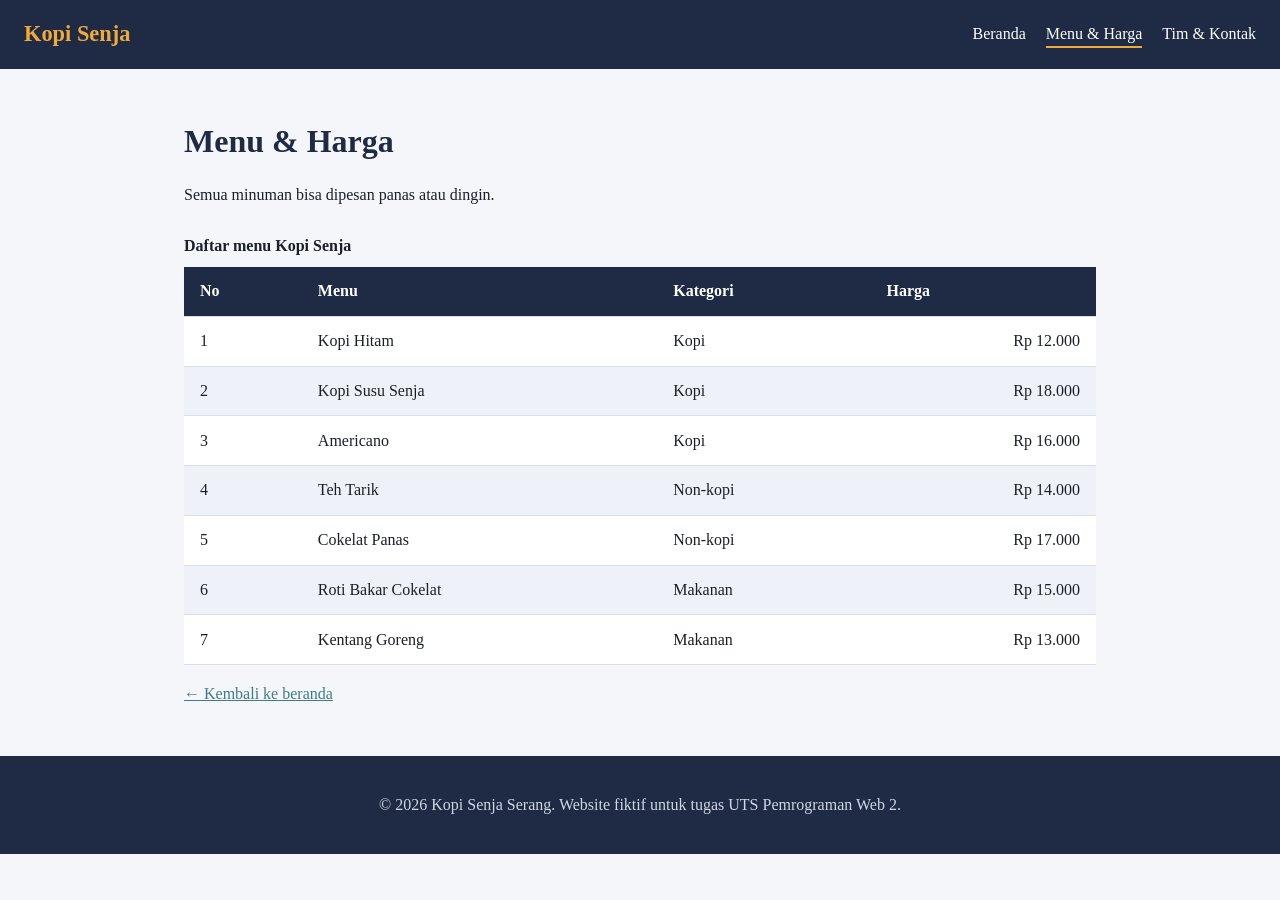
<file: menu.html>
<!DOCTYPE html>
<html lang="id">
<head>
<meta charset="UTF-8">
<meta name="viewport" content="width=device-width, initial-scale=1">
<title>Menu & Harga | Kopi Senja Serang</title>
<link rel="stylesheet" href="style.css">
</head>
<body>
<header>
  <a class="logo" href="index.html">Kopi Senja</a>
  <nav aria-label="Menu utama">
    <ul>
      <li><a href="index.html">Beranda</a></li>
      <li><a href="menu.html" class="aktif">Menu &amp; Harga</a></li>
      <li><a href="tim.html">Tim &amp; Kontak</a></li>
    </ul>
  </nav>
</header>
<main>
  <h1>Menu &amp; Harga</h1>
  <p>Semua minuman bisa dipesan panas atau dingin.</p>
  <div class="bungkus-tabel">
    <table>
      <caption>Daftar menu Kopi Senja</caption>
      <thead>
        <tr><th>No</th><th>Menu</th><th>Kategori</th><th>Harga</th></tr>
      </thead>
      <tbody>
        <tr><td>1</td><td>Kopi Hitam</td><td>Kopi</td><td class="harga">Rp 12.000</td></tr>
        <tr><td>2</td><td>Kopi Susu Senja</td><td>Kopi</td><td class="harga">Rp 18.000</td></tr>
        <tr><td>3</td><td>Americano</td><td>Kopi</td><td class="harga">Rp 16.000</td></tr>
        <tr><td>4</td><td>Teh Tarik</td><td>Non-kopi</td><td class="harga">Rp 14.000</td></tr>
        <tr><td>5</td><td>Cokelat Panas</td><td>Non-kopi</td><td class="harga">Rp 17.000</td></tr>
        <tr><td>6</td><td>Roti Bakar Cokelat</td><td>Makanan</td><td class="harga">Rp 15.000</td></tr>
        <tr><td>7</td><td>Kentang Goreng</td><td>Makanan</td><td class="harga">Rp 13.000</td></tr>
      </tbody>
    </table>
  </div>
  <p><a href="index.html">&larr; Kembali ke beranda</a></p>
</main>
<footer><p>&copy; 2026 Kopi Senja Serang. Website fiktif untuk tugas UTS Pemrograman Web 2.</p></footer>
</body>
</html>
</file>
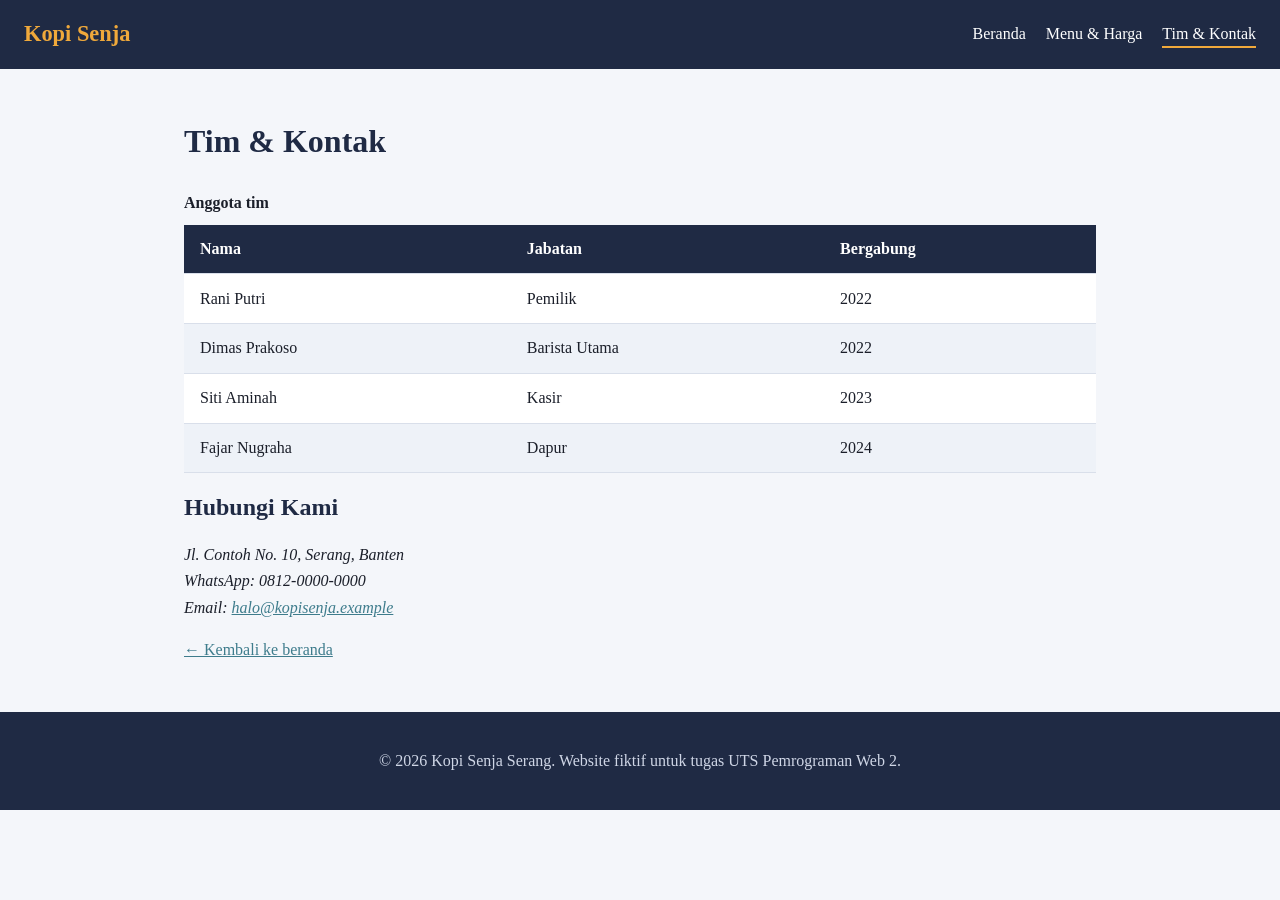
<file: tim.html>
<!DOCTYPE html>
<html lang="id">
<head>
<meta charset="UTF-8">
<meta name="viewport" content="width=device-width, initial-scale=1">
<title>Tim & Kontak | Kopi Senja Serang</title>
<link rel="stylesheet" href="style.css">
</head>
<body>
<header>
  <a class="logo" href="index.html">Kopi Senja</a>
  <nav aria-label="Menu utama">
    <ul>
      <li><a href="index.html">Beranda</a></li>
      <li><a href="menu.html">Menu &amp; Harga</a></li>
      <li><a href="tim.html" class="aktif">Tim &amp; Kontak</a></li>
    </ul>
  </nav>
</header>
<main>
  <h1>Tim &amp; Kontak</h1>
  <div class="bungkus-tabel">
    <table>
      <caption>Anggota tim</caption>
      <thead><tr><th>Nama</th><th>Jabatan</th><th>Bergabung</th></tr></thead>
      <tbody>
        <tr><td>Rani Putri</td><td>Pemilik</td><td>2022</td></tr>
        <tr><td>Dimas Prakoso</td><td>Barista Utama</td><td>2022</td></tr>
        <tr><td>Siti Aminah</td><td>Kasir</td><td>2023</td></tr>
        <tr><td>Fajar Nugraha</td><td>Dapur</td><td>2024</td></tr>
      </tbody>
    </table>
  </div>
  <section>
    <h2>Hubungi Kami</h2>
    <address>
      Jl. Contoh No. 10, Serang, Banten<br>
      WhatsApp: 0812-0000-0000<br>
      Email: <a href="mailto:halo@kopisenja.example">halo@kopisenja.example</a>
    </address>
  </section>
  <p><a href="index.html">&larr; Kembali ke beranda</a></p>
</main>
<footer><p>&copy; 2026 Kopi Senja Serang. Website fiktif untuk tugas UTS Pemrograman Web 2.</p></footer>
</body>
</html>
</file>
<file: style.css>
/* Palet: malam #1f2a44, amber #f0a93b, laut #3e7c8c, kertas #f4f6fa */
:root{--malam:#1f2a44;--amber:#f0a93b;--laut:#3e7c8c;--kertas:#f4f6fa;--teks:#1b1f2a}
*{box-sizing:border-box}
body{margin:0;font-family:Georgia,"Times New Roman",serif;color:var(--teks);background:var(--kertas);line-height:1.65}
h1,h2,h3{line-height:1.2;color:var(--malam)}
a{color:var(--laut)}
a:focus-visible{outline:3px solid var(--amber);outline-offset:3px}

/* header + nav */
header{background:var(--malam);color:#fff;padding:1rem 1.5rem;display:flex;flex-wrap:wrap;justify-content:space-between;align-items:center;gap:.75rem}
header .logo{font-size:1.4rem;font-weight:bold;color:var(--amber);text-decoration:none}
nav ul{list-style:none;margin:0;padding:0;display:flex;gap:1.25rem}
nav a{color:#fff;text-decoration:none;padding:.25rem 0;border-bottom:2px solid transparent}
nav a:hover,nav a.aktif{border-bottom-color:var(--amber)}

/* hero */
.hero{position:relative;color:#fff}
.hero img{width:100%;height:340px;object-fit:cover;display:block}
.hero .teks{position:absolute;left:0;right:0;bottom:0;padding:2rem 1.5rem;background:linear-gradient(transparent,rgba(15,24,48,.85))}
.hero h1{color:#fff;margin:0 0 .25rem;font-size:2.4rem}
.hero p{margin:0;max-width:40rem}

/* konten */
main{max-width:960px;margin:0 auto;padding:2rem 1.5rem}
.dua-kolom{display:grid;grid-template-columns:1fr 1fr;gap:2rem;align-items:center;margin-bottom:2.5rem}
.dua-kolom img{width:100%;border-radius:6px}
.kotak{background:#fff;border-left:5px solid var(--amber);padding:1rem 1.25rem;margin-bottom:1rem}

/* tabel */
.bungkus-tabel{overflow-x:auto}
table{width:100%;border-collapse:collapse;background:#fff}
caption{text-align:left;font-weight:bold;padding:.5rem 0}
th,td{padding:.7rem 1rem;text-align:left;border-bottom:1px solid #d9dfea}
thead th{background:var(--malam);color:#fff}
tbody tr:nth-child(even){background:#eef2f8}
td.harga{text-align:right;white-space:nowrap}

footer{background:var(--malam);color:#cfd6e6;text-align:center;padding:1.25rem}

@media (max-width:700px){.dua-kolom{grid-template-columns:1fr}.hero h1{font-size:1.8rem}}
</file>
